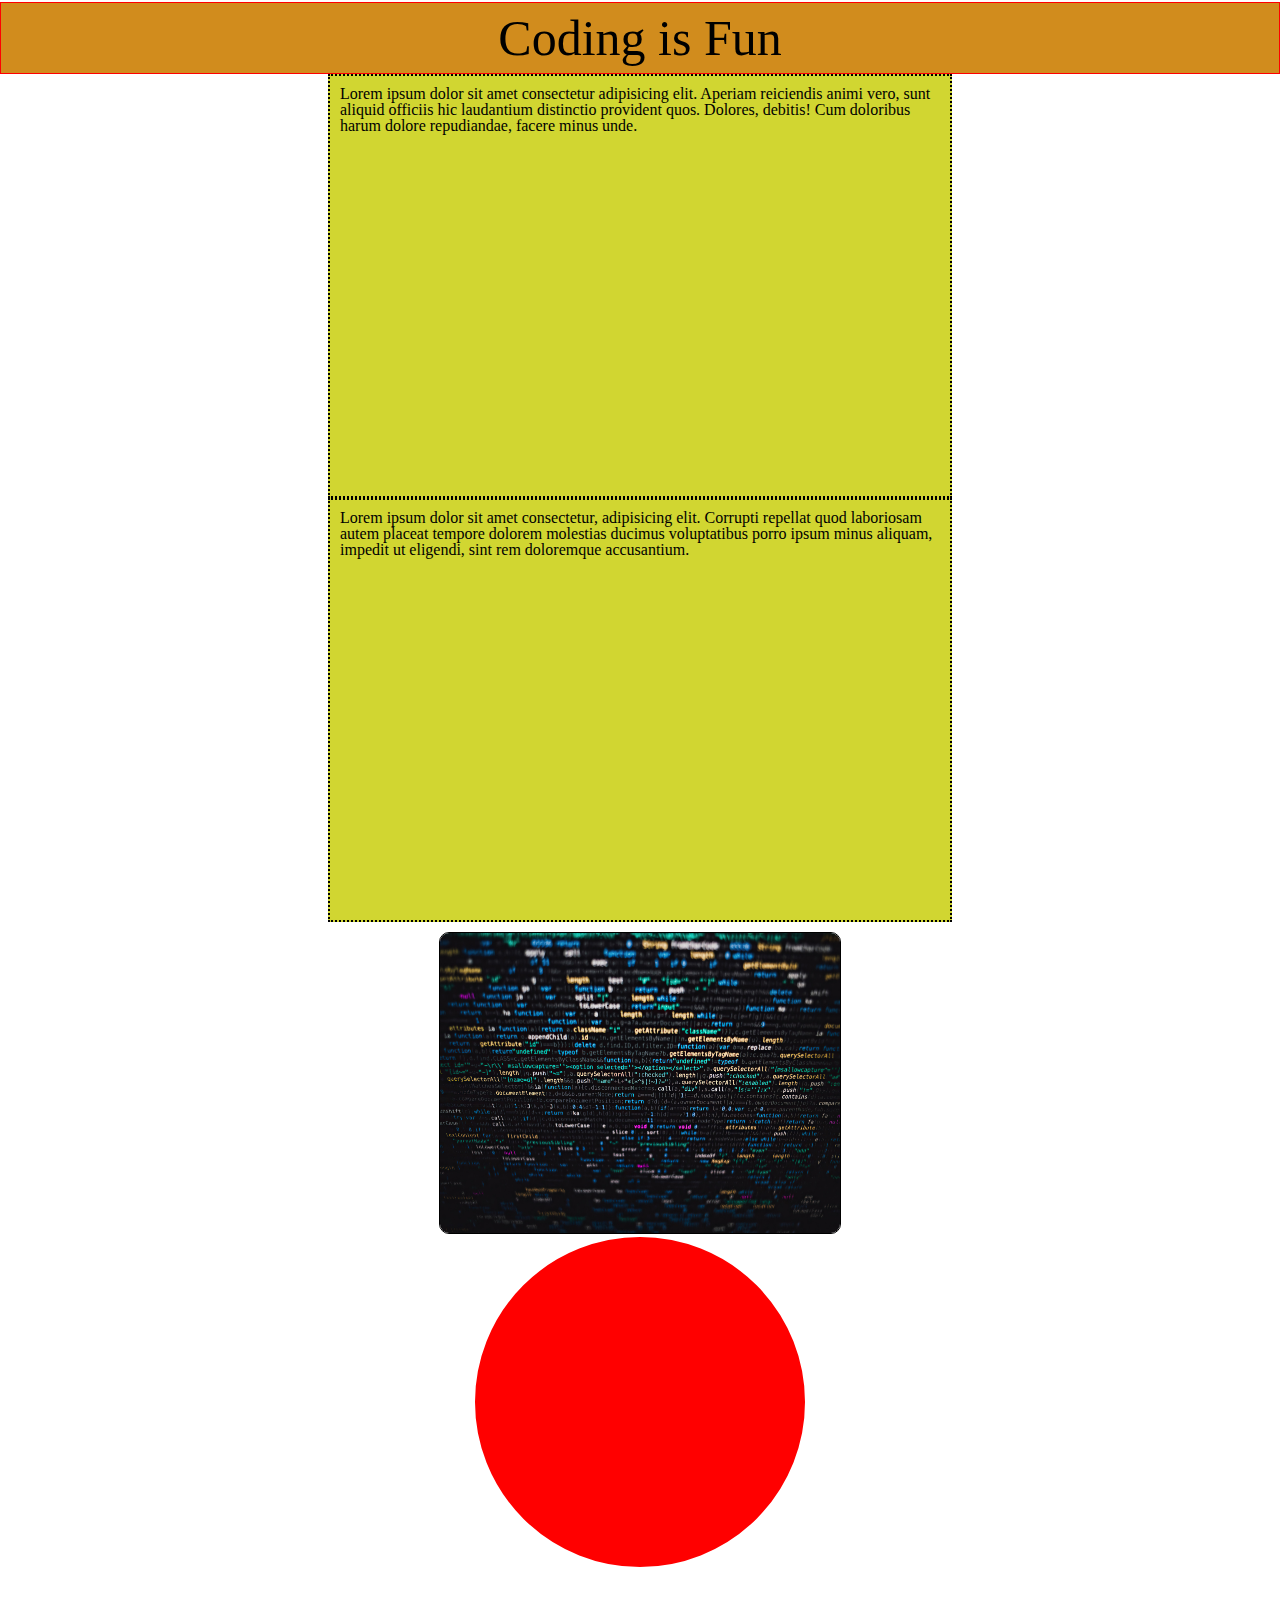
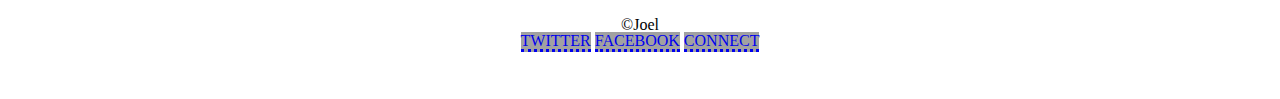
<file: block-BHaaap/index.html>
<!DOCTYPE html>
<html lang="en">
    <head>
        <meta charset="en">
        <title>Box Model</title>
        <link rel="stylesheet" href="stylesheet/style.css">
    </head>
    <body>
        <div id="heading"><h1>Coding is Fun</h1></div>
        <div class="para"><p>Lorem ipsum dolor sit amet consectetur adipisicing elit. Aperiam reiciendis animi vero, sunt aliquid officiis hic laudantium distinctio provident quos. Dolores, debitis! Cum doloribus harum dolore repudiandae, facere minus unde.</p></div>
        <div class="para"><p>Lorem ipsum dolor sit amet consectetur, adipisicing elit. Corrupti repellat quod laboriosam autem placeat tempore dolorem molestias ducimus voluptatibus porro ipsum minus aliquam, impedit ut eligendi, sint rem doloremque accusantium.</p></div>
        <div class="image"><img class="image2" src="assets/media/wallpapersden.com_programming-coding-language_1920x1080.jpg" alt="coding wallpaper" height="300px" width="400px">
        <div class="box"></div></div>
    </body>
    <footer class="foot">
        <small>&copy;Joel</small>
        <div>
            <a class="links" href="https://twitter.com/jopoepl?lang=en" target="_blank">TWITTER</a>
            <a class="links" href="https://www.facebook.com/jopoepl" target="_blank">FACEBOOK</a>
            <a class="links" href="mailto:joel_joseph93@outlook.com?subject=Hi&body=I%20want%20to%20connect%20with%20you!">CONNECT</a>
        </div>
    </footer>
</html>


<!---

### Create a web page with the following characteristics:

1. Heading element(h1) should be at the top of the page.
2. After the heading, there should be a paragraph.
3. After the paragraph add an image having all the corner rounded.
4. Below the image, there should be a circle with red background.
5. At the bottom of the page, there must be a footer containing few links.
6. The H1 has 1px red solid borders, background color #D18C1D, and 10px of space between the content and the border (padding)
7. The paragraph is contained in 600px by 400px boxes with 2px black dotted borders and background color #D1D631
8. Links have a 3px blue dashed border on the bottom only and background color #A1A1A1

- Using CSS resets is necessary.
- Use semantic tags and keep the nesting and indentation proper.

--->
</file>
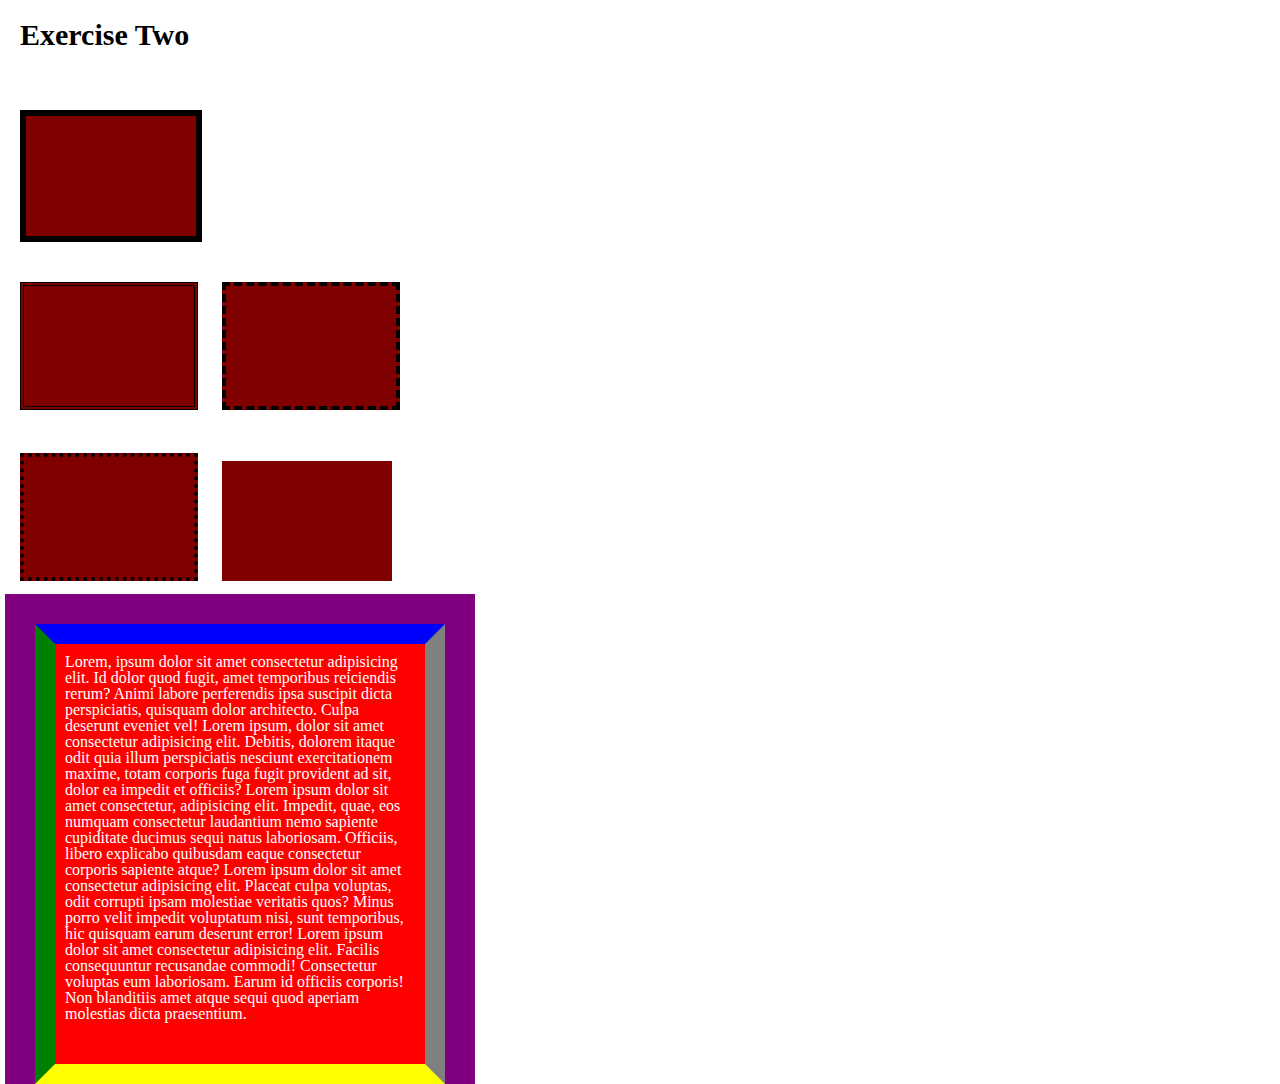
<file: block-BHaaaq/index.html>
<!DOCTYPE html>
<html lang="en">
    <head>
        <meta charset="UTF-8">
        <title>Red Squares</title>
        <link rel="stylesheet" href="style.css">
    </head>
    <body>
        <h3 class="heading"> Exercise Two</h3>
        <div class="square1"></div>
        <span id="span1"></span>
        <span id="span2"></span>
        <div></div>
        <span id="span3"></span>
        <span id="span4"></span>
        <div class="square4"></div>
        <div class="square5">Lorem, ipsum dolor sit amet consectetur adipisicing elit. Id dolor quod fugit, amet temporibus reiciendis rerum? Animi labore perferendis ipsa suscipit dicta perspiciatis, quisquam dolor architecto. Culpa deserunt eveniet vel! Lorem ipsum, dolor sit amet consectetur adipisicing elit. Debitis, dolorem itaque odit quia illum perspiciatis nesciunt exercitationem maxime, totam corporis fuga fugit provident ad sit, dolor ea impedit et officiis? Lorem ipsum dolor sit amet consectetur, adipisicing elit. Impedit, quae, eos numquam consectetur laudantium nemo sapiente cupiditate ducimus sequi natus laboriosam. Officiis, libero explicabo quibusdam eaque consectetur corporis sapiente atque? Lorem ipsum dolor sit amet consectetur adipisicing elit. Placeat culpa voluptas, odit corrupti ipsam molestiae veritatis quos? Minus porro velit impedit voluptatum nisi, sunt temporibus, hic quisquam earum deserunt error! Lorem ipsum dolor sit amet consectetur adipisicing elit. Facilis consequuntur recusandae commodi! Consectetur voluptas eum laboriosam. Earum id officiis corporis! Non blanditiis amet atque sequi quod aperiam molestias dicta praesentium.</div>
    </body>

</html>

<!---
### Create a page according to the layout shown below

![Box Model Exercise 2](https://raw.githubusercontent.com/suraj122/AC-STYLE-images/master/box-model/ex-2.png)

- Using CSS resets is necessary.
- Use semantic tags and keep the nesting and indentation proper.
--->
</file>
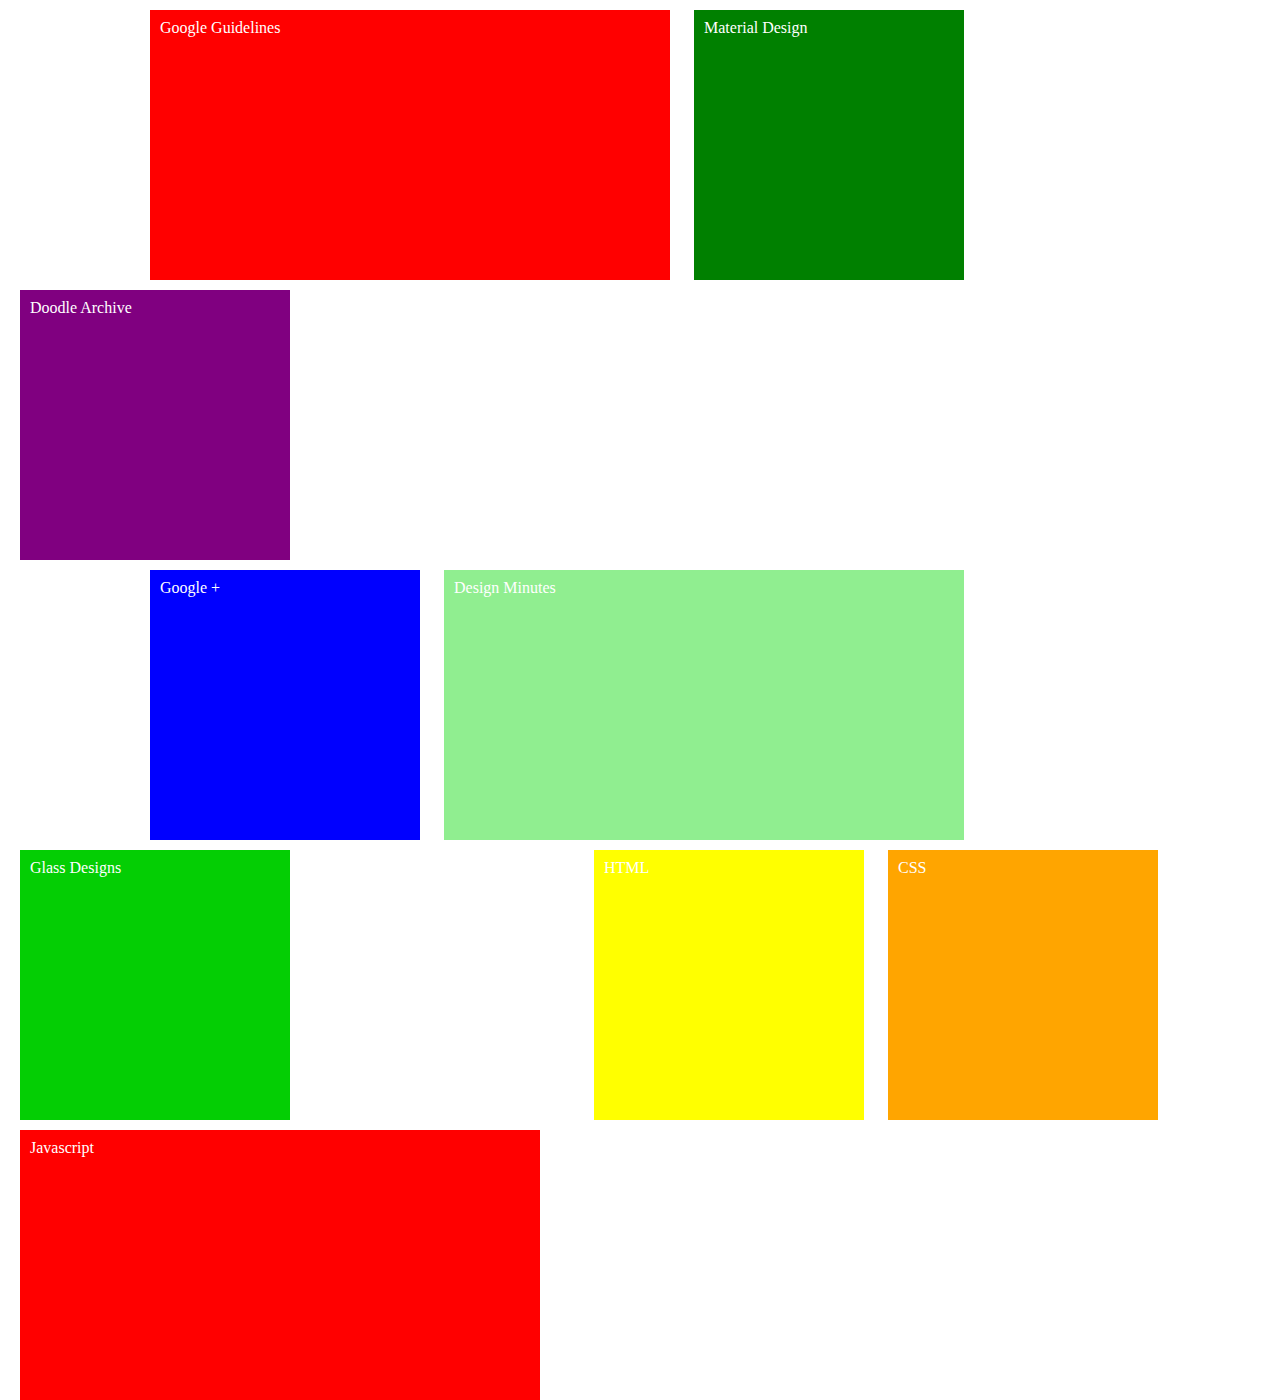
<file: block-BHaaar/index.html>
<!DOCTYPE html>
<html lang="en">
    <head>
        <meta charset="UTF-8">
        <title>Box Model Assignment 2</title>
        <link rel="stylesheet" href="style.css">
    </head>
    <body>
    <div class="container-box">
        <div class="googleg">Google Guidelines</div>
        <div class="materiald">Material Design</div>
        <span class="doodlea">Doodle Archive</span>
    </div>
    <div class="container-box2"> 
        <span class="googlep">Google +</span>
        <span class="designm">Design Minutes</span>
        <span class="glassd">Glass Designs</span>
        <span class="htmlbox">HTML</span>
        <span class="cssbox">CSS</span>
        <span class="javascriptbox">Javascript</span>
    </div>
    </body>
</html>


<!--
### Create a page according to the layout shown below

![Box Model Exercise 3](https://raw.githubusercontent.com/suraj122/AC-STYLE-images/master/box-model/ex-3.png)

- Using CSS resets is necessary.
- Use semantic tags and keep the nesting and indentation proper.
-->
</file>
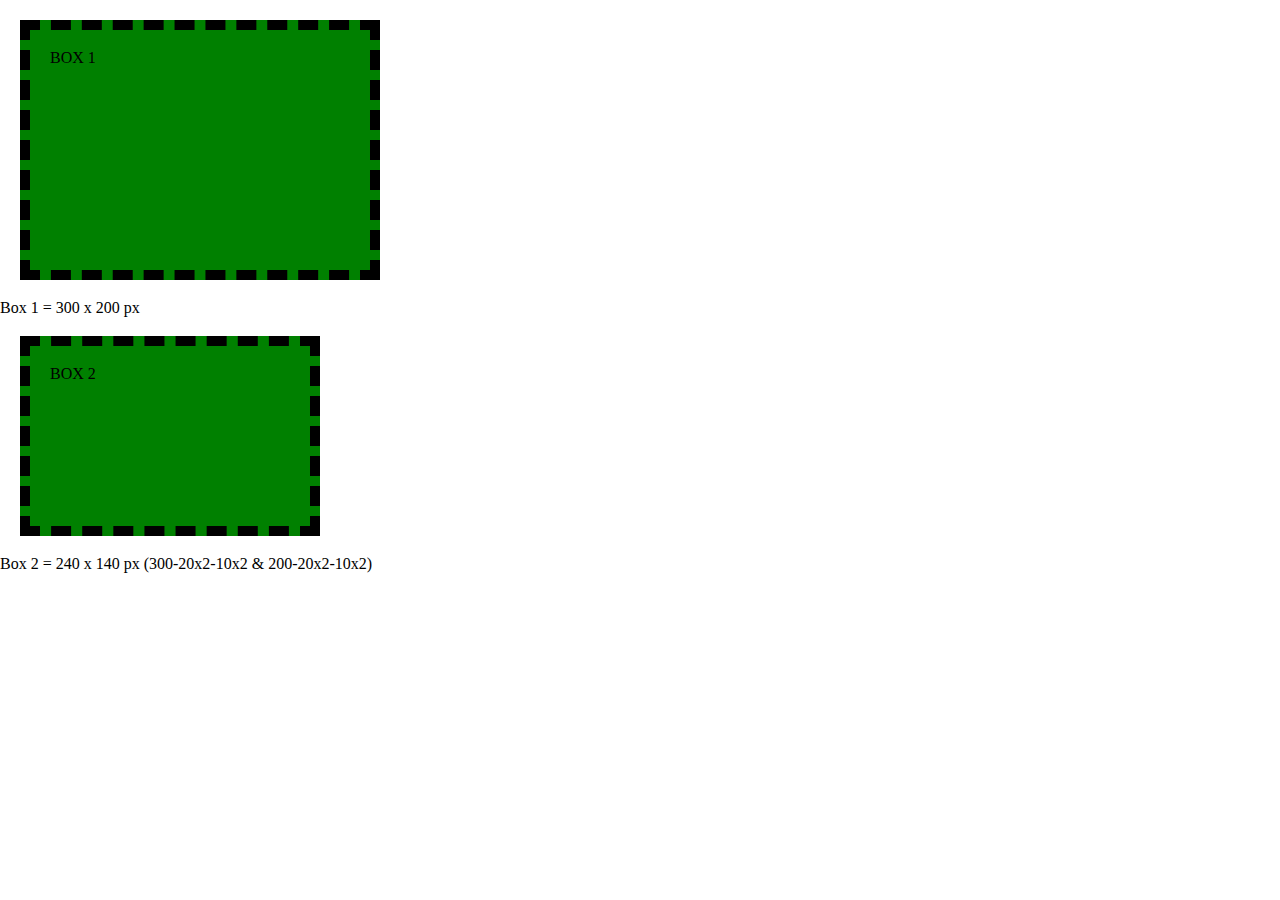
<file: block-BHaaas/index.html>
<!DOCTYPE html>
<html lang="en">
    <head>
        <meta charset="UTF-8">
        <title>Assignment 4 BOX Models</title>
        <link rel="stylesheet" href="style.css">
    </head>
    <body>
        <div class="box1">BOX 1</div>
        <p>Box 1 = 300 x 200 px</p>
        <div class="box2">BOX 2</div>
        <p>Box 2 = 240 x 140 px (300-20x2-10x2 & 200-20x2-10x2)</p>
    </body>
</html>
</file>
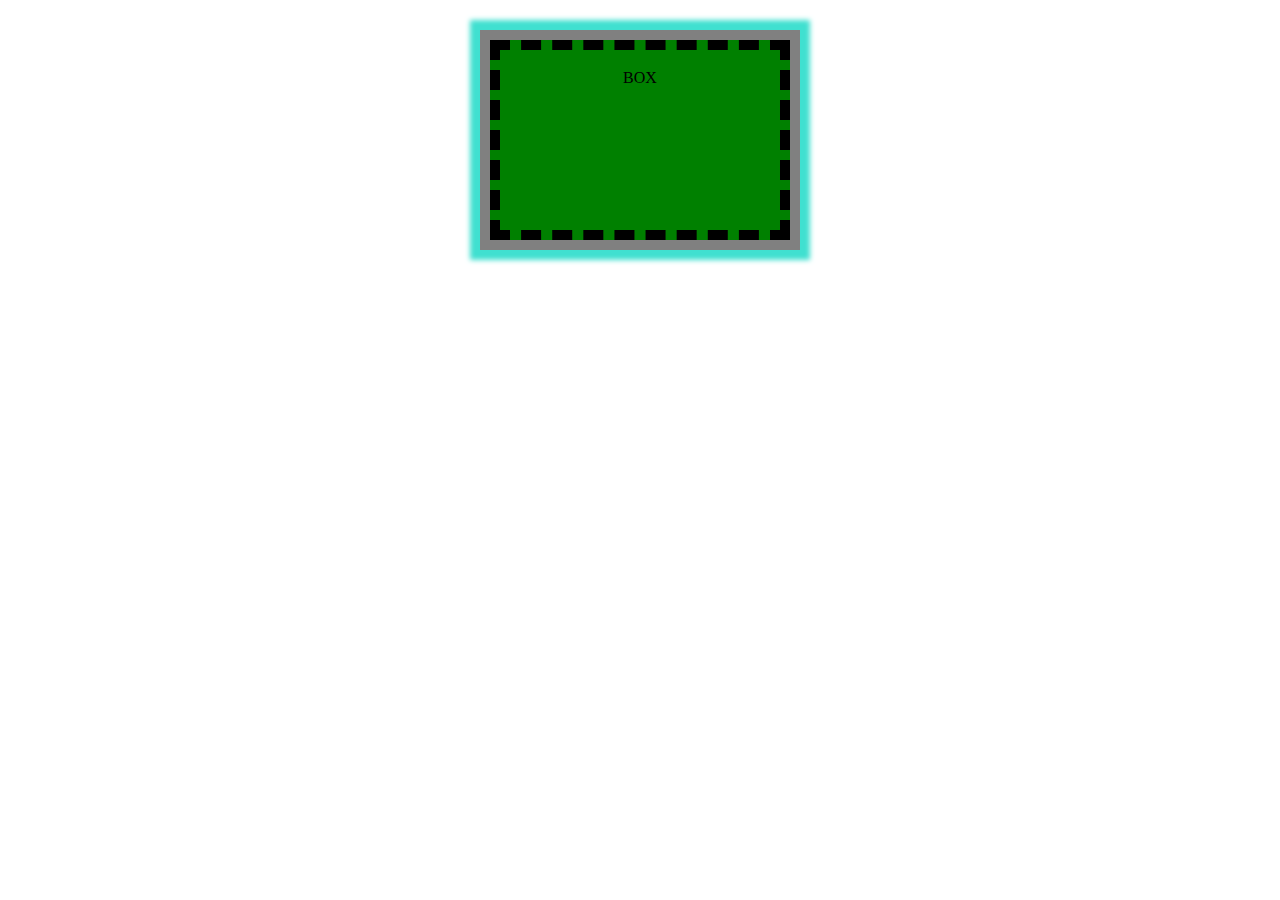
<file: block-BHaaat/index.html>
<!DOCTYPE html>
<html lang="en">
    <head>
        <meta charset="UTF-8">
        <title>Box Model Assignment 5</title>
        <link rel="stylesheet" href="style.css">
    </head>
    <body>
    <section>
 
        <div class="box">BOX</div>
    </section>

    </body>
</html>


<!---
### Create a page with the following elements

1. Create a page having just one box.

2. The box has some width, height, padding, border, and margin.

3. Also, apply the outline around the box.

4. Create a solid border around the box using a box-shadow.

5. The color of the background, border, outline, and the border created using box-shadow should be different.

- Note: There should not be an expansion in the size of the box after applying padding and border.

- Using CSS resets is necessary.
- Use semantic tags and keep the nesting and indentation proper.
--->
</file>
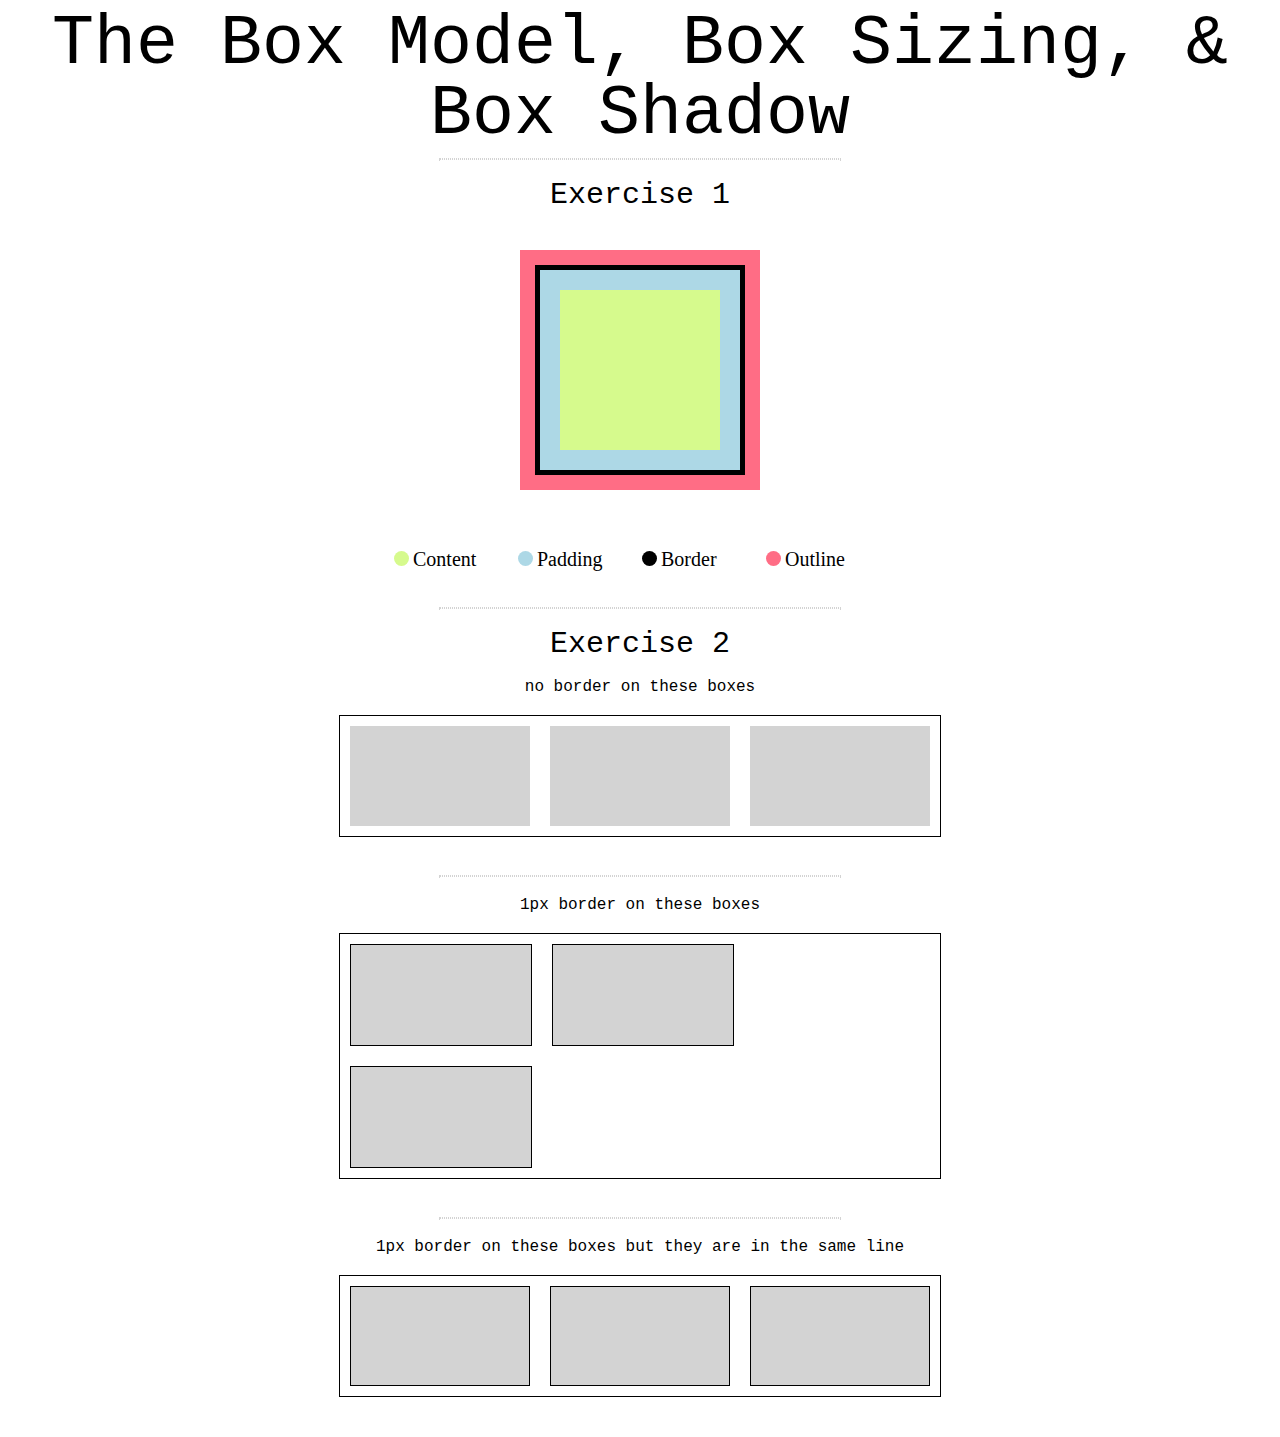
<file: block-BHaaau/index.html>
<!DOCTYPE html>
<html lang="en">
    <head>
        <meta charset="UTF-8">
        <title>Box Model Assignment VI</title>
        <link rel="stylesheet" href="style.css">
    </head>
    <body>
        <h1>The Box Model, Box Sizing, & Box Shadow</h1>
        <hr>
        <h2>Exercise 1</h2>
        <div id="firstsquare">
            <span class="square1"></span>
        </div>
            <br>
            <div class="textbox"><span class="icon icon1"></span> 
            <span class="text">Content</span>
            </div>
            <div class="textbox"><span class="icon icon2"></span>
            <span class="text">Padding</span>
            </div>
            <div class="textbox"><span class="icon icon3"></span>
            <span class="text">Border</span>
            </div>
            <div class="textbox"><span class="icon icon4"></span>
            <span class="text">Outline</span>
            </div>
            <br>
            <hr>
            <h2>Exercise 2</h2>
            <p>no border on these boxes</p>
        <div class="container">
            
            <span></span>
            <span></span>
            <span></span>
        </div>
        <hr>
        <p>1px border on these boxes</p>
        <div class="container">
            <span class="box1"></span>
            <span class="box1"></span>
            <span class="box1"></span>
        </div>
        <hr>
        <p>1px border on these boxes but they are in the same line</p>
        <div class="container">
            <span class="box2"></span>
            <span class="box2"></span>
            <span class="box2"></span>
        </div>
    </body>
</html>
<!---
### Create a page according to the layout shown below

![Box Model Exercise 6](https://raw.githubusercontent.com/suraj122/AC-STYLE-images/master/box-model/ex-6.png)

#### Problems for exercise 2 in the layout

- Each parent container has width of 600px and border of 1px;
- Each children box has width 180px and height 100px as well as margin of 10px;
- Each child box which is having border has border-width 1px.
- Note in the first container the boxes do not have any border.

- Using CSS resets is necessary.
- Use semantic tags and keep the nesting and indentation proper.
--->
</file>
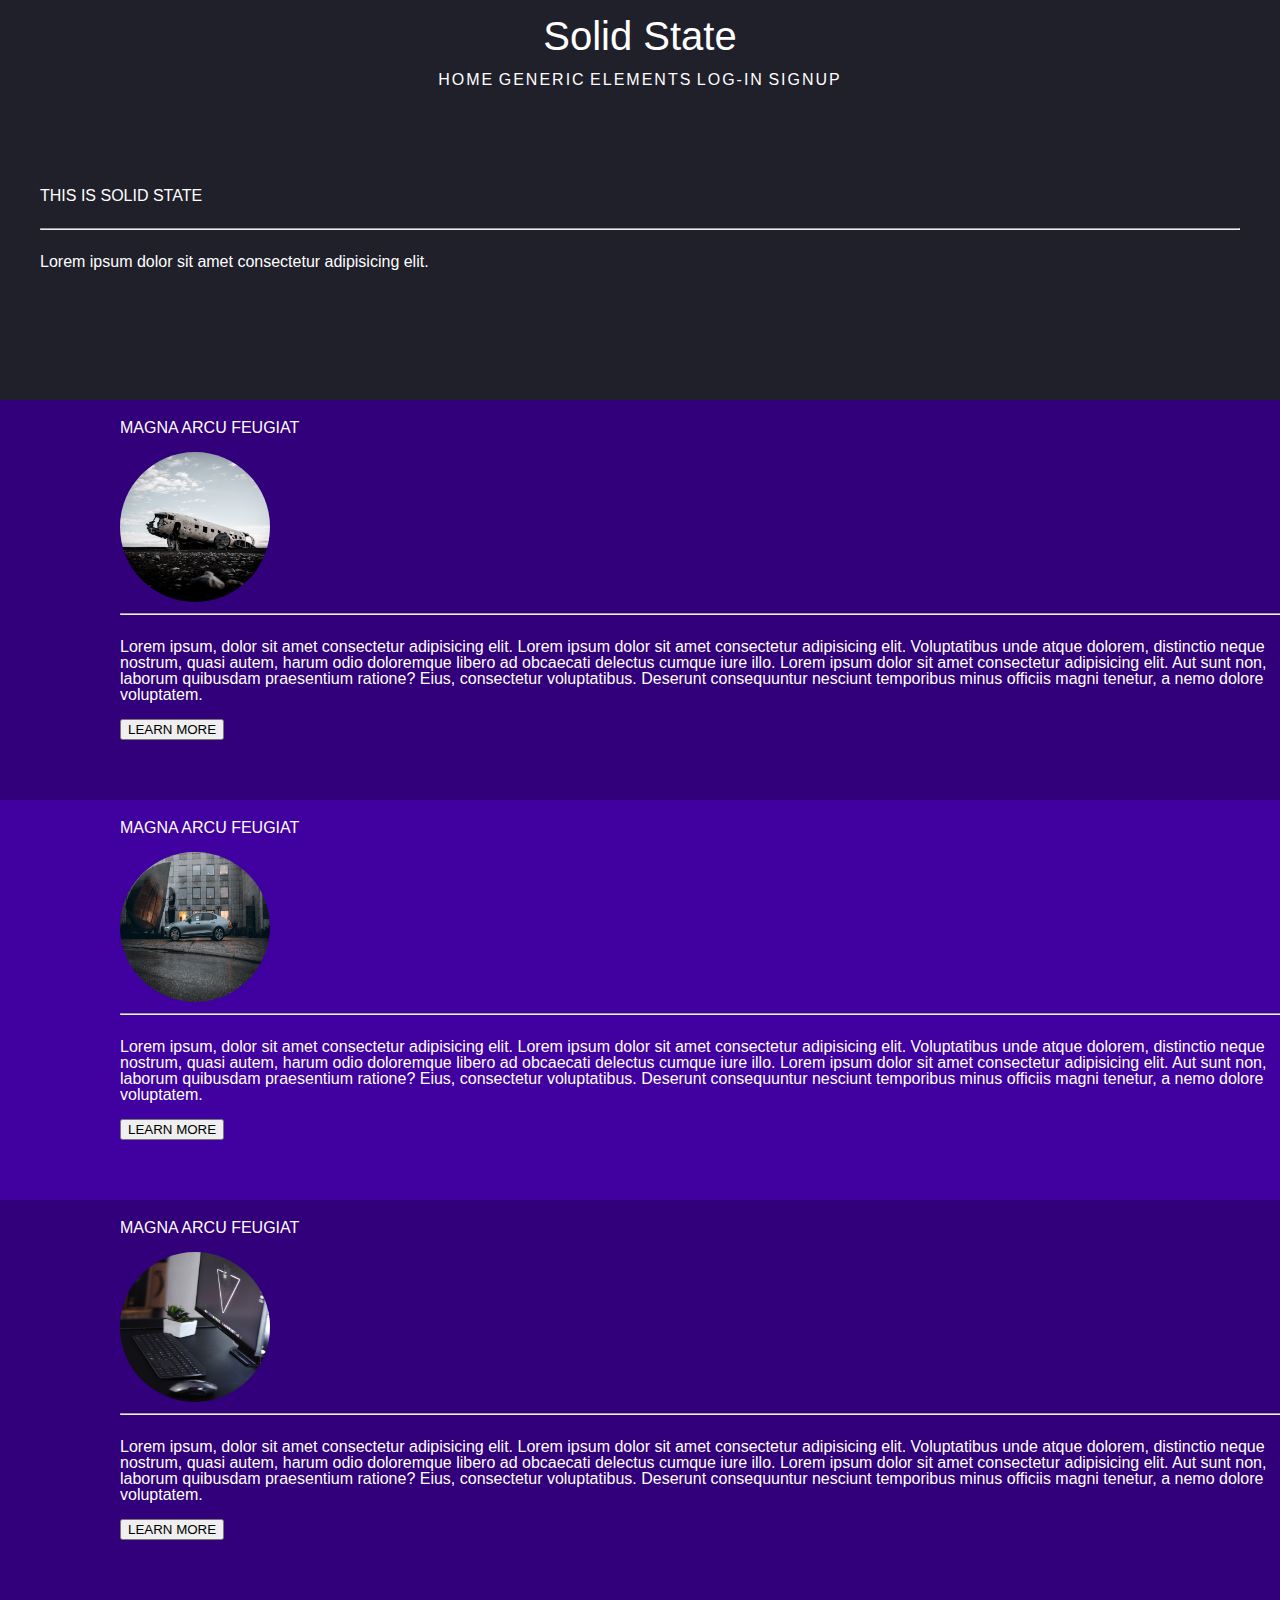
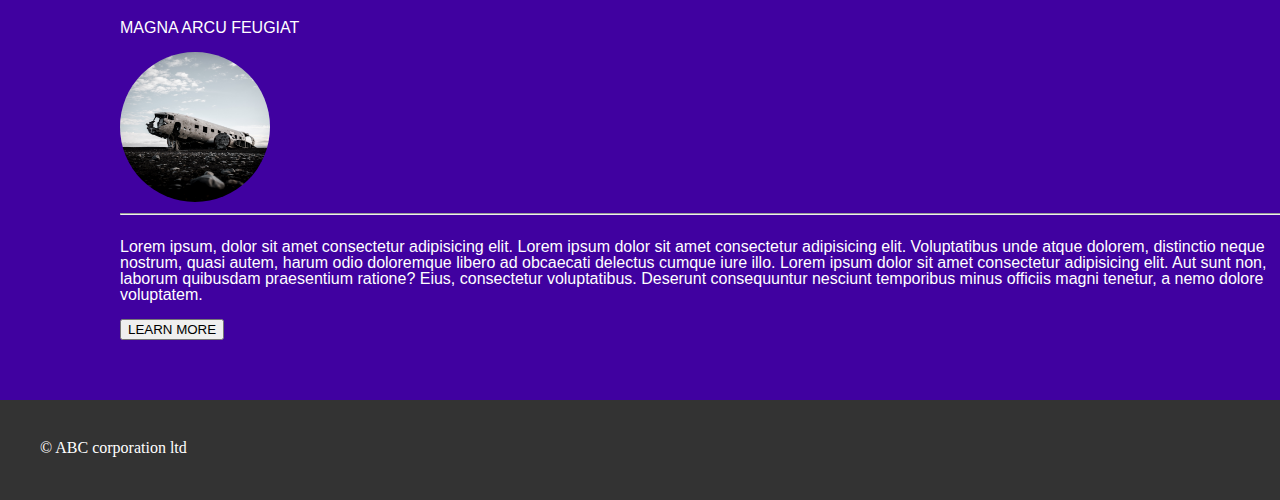
<file: block-BHaaav/index.html>
<!DOCTYPE html>
<html lang="en">
    <head>
        <meta charset="UTF-8">
        <title>BOX MODEL Exercise 7</title>
        <link rel="stylesheet" href="style.css">
    </head>
    <body>
    <div class="container1">
        <header>
            <br>
            <h1>Solid State</h1>
            <br>
            <nav>
                <div class="navtext">

                    <a href="#">HOME</a>
                    <a href="#">GENERIC</a>
                    <a href="#">ELEMENTS</a>
                    <a href="#">LOG-IN</a>
                    <a href="#">SIGNUP</a>
                </div>        
            </nav>
        </header>
        <main>
            <article class="maincontainer">
                <div class="maintitleimage">
                <h3>THIS IS SOLID STATE</h3>
                <br>
                <hr>
                <br>
                <p>Lorem ipsum dolor sit amet consectetur adipisicing elit. </p>
            </article>
    </div>        
      <div class="container2">
                <div class="titleimage">
                    <h3>MAGNA ARCU FEUGIAT</h3>
                    <br>
                    <img class="roundimage" src="assets/media/bechir-kaddech-cEO2gnyqleA-unsplash.jpg" alt="car">
                    <br>
                    <hr>
                    <br>
                    <p>Lorem ipsum, dolor sit amet consectetur adipisicing elit. Lorem ipsum dolor sit amet consectetur adipisicing elit. Voluptatibus unde atque dolorem, distinctio neque nostrum, quasi autem, harum odio doloremque libero ad obcaecati delectus cumque iure illo. Lorem ipsum dolor sit amet consectetur adipisicing elit. Aut sunt non, laborum quibusdam praesentium ratione? Eius, consectetur voluptatibus. Deserunt consequuntur nesciunt temporibus minus officiis magni tenetur, a nemo dolore voluptatem.</dolores></p>
                    <br>
                    <a href="#"><button>LEARN MORE</button></a>
                    <br>
                </div>     
      </div>
      <div class="container2 container3">
        <div class="titleimage">
            <h3>MAGNA ARCU FEUGIAT</h3>
            <br>
            <img class="roundimage" src="assets/media/isak-pettersson-d8VkM-PzQIc-unsplash.jpg" alt="car">
            <br>
            <hr>
            <br>
            <p>Lorem ipsum, dolor sit amet consectetur adipisicing elit. Lorem ipsum dolor sit amet consectetur adipisicing elit. Voluptatibus unde atque dolorem, distinctio neque nostrum, quasi autem, harum odio doloremque libero ad obcaecati delectus cumque iure illo. Lorem ipsum dolor sit amet consectetur adipisicing elit. Aut sunt non, laborum quibusdam praesentium ratione? Eius, consectetur voluptatibus. Deserunt consequuntur nesciunt temporibus minus officiis magni tenetur, a nemo dolore voluptatem.</dolores></p>
            <br>
            <a href="#"><button>LEARN MORE</button></a>
            <br>
        </div>    
        </div>
        <div class="container2 container4">
            <div class="titleimage">
                <h3>MAGNA ARCU FEUGIAT</h3>
                <br>
                <img class="roundimage" src="assets/media/jhon-paul-dela-cruz-zaidDjnCPyY-unsplash.jpg" alt="car">
                <br>
                <hr>
                <br>
                <p>Lorem ipsum, dolor sit amet consectetur adipisicing elit. Lorem ipsum dolor sit amet consectetur adipisicing elit. Voluptatibus unde atque dolorem, distinctio neque nostrum, quasi autem, harum odio doloremque libero ad obcaecati delectus cumque iure illo. Lorem ipsum dolor sit amet consectetur adipisicing elit. Aut sunt non, laborum quibusdam praesentium ratione? Eius, consectetur voluptatibus. Deserunt consequuntur nesciunt temporibus minus officiis magni tenetur, a nemo dolore voluptatem.</dolores></p>
                <br>
                <a href="#"><button>LEARN MORE</button></a>
                <br>
            </div>  
        </div>    
        <div class="container2 container5">
                <div class="titleimage">
                    <h3>MAGNA ARCU FEUGIAT</h3>
                    <br>
                    <img class="roundimage" src="assets/media/bechir-kaddech-cEO2gnyqleA-unsplash.jpg" alt="car">
                    <br>
                    <hr>
                    <br>
                    <p>Lorem ipsum, dolor sit amet consectetur adipisicing elit. Lorem ipsum dolor sit amet consectetur adipisicing elit. Voluptatibus unde atque dolorem, distinctio neque nostrum, quasi autem, harum odio doloremque libero ad obcaecati delectus cumque iure illo. Lorem ipsum dolor sit amet consectetur adipisicing elit. Aut sunt non, laborum quibusdam praesentium ratione? Eius, consectetur voluptatibus. Deserunt consequuntur nesciunt temporibus minus officiis magni tenetur, a nemo dolore voluptatem.</dolores></p>
                    <br>
                    <a href="#"><button>LEARN MORE</button></a>
                    <br>
                </div>
        </div>   
  </div> 
    </div>    
        </main>
    <footer>
       <div class="copyright"> &copy; ABC corporation ltd</div>
    </footer>    
    </body>

</html>


<!---
### Create a page according to the layout shown below

![Box Model Exercise 7](https://raw.githubusercontent.com/suraj122/AC-STYLE-images/master/box-model/ex-7.png)

- Using CSS resets is necessary.
- Use semantic tags and keep the nesting and indentation proper.

--->
</file>
<file: block-BHaaap/stylesheet/style.css>
/* http://meyerweb.com/eric/tools/css/reset/ 
   v2.0 | 20110126
   License: none (public domain)
*/

html, body, div, span, applet, object, iframe,
h1, h2, h3, h4, h5, h6, p, blockquote, pre,
a, abbr, acronym, address, big, cite, code,
del, dfn, em, img, ins, kbd, q, s, samp,
small, strike, strong, sub, sup, tt, var,
b, u, i, center,
dl, dt, dd, ol, ul, li,
fieldset, form, label, legend,
table, caption, tbody, tfoot, thead, tr, th, td,
article, aside, canvas, details, embed, 
figure, figcaption, footer, header, hgroup, 
menu, nav, output, ruby, section, summary,
time, mark, audio, video {
	margin: 0;
	padding: 0;
	border: 0;
	font-size: 100%;
	font: inherit;
	vertical-align: baseline;
}
/* HTML5 display-role reset for older browsers */
article, aside, details, figcaption, figure, 
footer, header, hgroup, menu, nav, section {
	display: block;
}
body {
	line-height: 1;
}
ol, ul {
	list-style: none;
}
blockquote, q {
	quotes: none;
}
blockquote:before, blockquote:after,
q:before, q:after {
	content: '';
	content: none;
}
table {
	border-collapse: collapse;
	border-spacing: 0;
}

#heading {
    background-color: #D18C1D;
    border: red;
    border-width: 1px;
    border-style: solid;
    margin-top: 2px;
    text-align: center;
    font-size: 50px;
    padding: 10px;
}

.para {
    background-color: #D1D631;
    width: 600px;
    height: 400px;
    border-color: black;
    border-width: 2px;
    border-style: dotted;
    margin: auto;
    padding: 10px;
}
.image {
    text-align: center;
}
.image2 {
    border: 1px, solid, black;
    border-radius: 10px;
    margin-top: 10px;
}
.box {
    background-color: red;
    height: 300px;
    width: 300px;
    padding: 10px;
    border: 5px, solid, red;
    border-radius: 300px;
    margin: 0 auto;
}

.foot {
    text-align: center;
    padding: 50px;
}
.links {
    border-bottom: blue;
    border-top: 0;
    border-right: 0;
    border-bottom: 3px;
    border-left: 0;
    border-style: dotted;
    background-color: #A1A1A1;
    text-decoration: none;

}
</file>
<file: block-BHaaaq/style.css>
/* http://meyerweb.com/eric/tools/css/reset/ 
   v2.0 | 20110126
   License: none (public domain)
*/

html, body, div, span, applet, object, iframe,
h1, h2, h3, h4, h5, h6, p, blockquote, pre,
a, abbr, acronym, address, big, cite, code,
del, dfn, em, img, ins, kbd, q, s, samp,
small, strike, strong, sub, sup, tt, var,
b, u, i, center,
dl, dt, dd, ol, ul, li,
fieldset, form, label, legend,
table, caption, tbody, tfoot, thead, tr, th, td,
article, aside, canvas, details, embed, 
figure, figcaption, footer, header, hgroup, 
menu, nav, output, ruby, section, summary,
time, mark, audio, video {
	margin: 0;
	padding: 0;
	border: 0;
	font-size: 100%;
	font: inherit;
	vertical-align: baseline;
}
/* HTML5 display-role reset for older browsers */
article, aside, details, figcaption, figure, 
footer, header, hgroup, menu, nav, section {
	display: block;
}
body {
	line-height: 1;
}
ol, ul {
	list-style: none;
}
blockquote, q {
	quotes: none;
}
blockquote:before, blockquote:after,
q:before, q:after {
	content: '';
	content: none;
}
table {
	border-collapse: collapse;
	border-spacing: 0;
}

.heading {
    font-size: 30px;
    font-weight: bold;
    padding: 20px;
}

.square1 {
        width: 150px;
        height: 100px;
        background-color:maroon;
        border-color: black;
        border-style: solid;
        border-width: 6px;
        margin-left: 20px;
        margin-top: 40px;
        padding: 10px;
}

.square2 {
    display: block;
    width: 150px;
    height: 100px;
    background-color:maroon;
    border-color: black;
    border-style: solid;
    border-width: 4px;
    margin-left: 20px;
    margin-top: 40px;
    padding: 10px;

}

#span1 {
    display: inline-block;
    height: 100px;
    width: 150px;
    background-color:maroon;
    border-color: black;
    border-style: double;
    border-width: 4px;
    margin-left: 20px;
    margin-top: 40px;
    padding: 10px;

}

#span2 {
    display: inline-block;
    height: 100px;
    width: 150px;
    background-color:maroon;
    border-color: black;
    border-style: dashed;
    border-width: 4px;
    margin-left: 20px;
    margin-top: 40px;
    padding: 10px;

}

#span3 {
    display: inline-block;
    height: 100px;
    width: 150px;
    background-color:maroon;
    border-color: black;
    border-style: dotted;
    border-width: 4px;
    margin-left: 20px;
    margin-top: 40px;
    padding: 10px;

}

#span4{
    display: inline-block;
    height: 100px;
    width: 150px;
    background-color:maroon;
    margin-left: 20px;
    margin-top: 40px;
    padding: 10px;

}

.square5 {
    height: 400px;
    width: 350px;
    background-color:red;
    color: white;
    border-color: black;
    border-style: solid;
    border-width: 20px;
    border-top-color:blue;
    border-right-color:grey;
    border-left-color: green;
    border-bottom-color: yellow;
    outline: purple;
    outline-style: solid;
    margin-left: 35px;
    outline-width: 30px;
    margin-top: 40px;
    padding: 10px;
    box-shadow: 2px, 2px, 2px, black;
}
</file>
<file: block-BHaaar/style.css>
/* http://meyerweb.com/eric/tools/css/reset/ 
   v2.0 | 20110126
   License: none (public domain)
*/

html, body, div, span, applet, object, iframe,
h1, h2, h3, h4, h5, h6, p, blockquote, pre,
a, abbr, acronym, address, big, cite, code,
del, dfn, em, img, ins, kbd, q, s, samp,
small, strike, strong, sub, sup, tt, var,
b, u, i, center,
dl, dt, dd, ol, ul, li,
fieldset, form, label, legend,
table, caption, tbody, tfoot, thead, tr, th, td,
article, aside, canvas, details, embed, 
figure, figcaption, footer, header, hgroup, 
menu, nav, output, ruby, section, summary,
time, mark, audio, video {
	margin: 0;
	padding: 0;
	border: 0;
	font-size: 100%;
	font: inherit;
	vertical-align: baseline;
}
/* HTML5 display-role reset for older browsers */
article, aside, details, figcaption, figure, 
footer, header, hgroup, menu, nav, section {
	display: block;
}
body {
	line-height: 1;
}
ol, ul {
	list-style: none;
}
blockquote, q {
	quotes: none;
}
blockquote:before, blockquote:after,
q:before, q:after {
	content: '';
	content: none;
}
table {
	border-collapse: collapse;
	border-spacing: 0;
}

body {
    color: white;
}

.googleg {
display: inline-block;
width: 500px;
height: 250px;
background-color: red;
padding: 10px;
margin-top: 10px;
margin-left: 150px;
}

.materiald {
display: inline-block;
width: 250px;
height: 250px;
background-color:green;
padding: 10px;
margin-top: 10px;
margin-left: 20px;
}

.doodlea {
display: inline-block;
width: 250px;
height: 250px;
background-color:purple;
padding: 10px;
margin-top: 10px;
margin-left: 20px;
margin-right: 150px;
}


.googlep {
    display: inline-block;
    width: 250px;
    height: 250px;
    background-color:blue;
    padding: 10px;
    margin-top: 10px;
    margin-left: 150px;
    
}

.designm {
    display: inline-block;
    width: 500px;
    height: 250px;
    background-color:lightgreen;
    padding: 10px;
    margin-top: 10px;
    margin-left: 20px;
}

.glassd {
    display: inline-block;
    width: 250px;
    height: 250px;
    background-color:rgb(4, 206, 4);
    padding: 10px;
    margin-top: 10px;
    margin-left: 20px;
    margin-right: 150px;
}

.htmlbox {
    display: inline-block;
    width: 250px;
    height: 250px;
    background-color: yellow;
    padding: 10px;
    margin-top: 10px;
    margin-left: 150px;
}

.cssbox {
    display: inline-block;
    width: 250px;
    height: 250px;
    background-color: orange;
    padding: 10px;
    margin-top: 10px;
    margin-left: 20px;
}

.javascriptbox {
    display: inline-block;
    width: 500px;
    height: 250px;
    background-color: red;
    padding: 10px;
    margin-top: 10px;
    margin-left: 20px;
    margin-right: 150px;
}
</file>
<file: block-BHaaas/style.css>
/* http://meyerweb.com/eric/tools/css/reset/ 
   v2.0 | 20110126
   License: none (public domain)
*/

html, body, div, span, applet, object, iframe,
h1, h2, h3, h4, h5, h6, p, blockquote, pre,
a, abbr, acronym, address, big, cite, code,
del, dfn, em, img, ins, kbd, q, s, samp,
small, strike, strong, sub, sup, tt, var,
b, u, i, center,
dl, dt, dd, ol, ul, li,
fieldset, form, label, legend,
table, caption, tbody, tfoot, thead, tr, th, td,
article, aside, canvas, details, embed, 
figure, figcaption, footer, header, hgroup, 
menu, nav, output, ruby, section, summary,
time, mark, audio, video {
	margin: 0;
	padding: 0;
	border: 0;
	font-size: 100%;
	font: inherit;
	vertical-align: baseline;
}
/* HTML5 display-role reset for older browsers */
article, aside, details, figcaption, figure, 
footer, header, hgroup, menu, nav, section {
	display: block;
}
body {
	line-height: 1;
}
ol, ul {
	list-style: none;
}
blockquote, q {
	quotes: none;
}
blockquote:before, blockquote:after,
q:before, q:after {
	content: '';
	content: none;
}
table {
	border-collapse: collapse;
	border-spacing: 0;
}

.box1 {
    box-sizing: content-box;
    background-color: green;
    height: 200px;
    width: 300px;
    padding: 20px;
    border-style: dashed;
    border-width: 10px;
    border-color: black;
    margin: 20px;

}
.box2 {
    box-sizing: border-box;
    background-color: green;
    height: 200px;
    width: 300px;
    padding: 20px;
    border-style: dashed;
    border-width: 10px;
    border-color: black;
    margin: 20px;
}
</file>
<file: block-BHaaat/style.css>
/* http://meyerweb.com/eric/tools/css/reset/ 
   v2.0 | 20110126
   License: none (public domain)
*/

html, body, div, span, applet, object, iframe,
h1, h2, h3, h4, h5, h6, p, blockquote, pre,
a, abbr, acronym, address, big, cite, code,
del, dfn, em, img, ins, kbd, q, s, samp,
small, strike, strong, sub, sup, tt, var,
b, u, i, center,
dl, dt, dd, ol, ul, li,
fieldset, form, label, legend,
table, caption, tbody, tfoot, thead, tr, th, td,
article, aside, canvas, details, embed, 
figure, figcaption, footer, header, hgroup, 
menu, nav, output, ruby, section, summary,
time, mark, audio, video {
	margin: 0;
	padding: 0;
	border: 0;
	font-size: 100%;
	font: inherit;
	vertical-align: baseline;
}
/* HTML5 display-role reset for older browsers */
article, aside, details, figcaption, figure, 
footer, header, hgroup, menu, nav, section {
	display: block;
}
body {
	line-height: 1;
}
ol, ul {
	list-style: none;
}
blockquote, q {
	quotes: none;
}
blockquote:before, blockquote:after,
q:before, q:after {
	content: '';
	content: none;
}
table {
	border-collapse: collapse;
	border-spacing: 0;
}

section {
    text-align: center;
    margin-top: 20px;
}

.box {
    box-sizing: border-box;
    display: inline-block;
    background-color: green;
    height: 200px;
    width: 300px;
    text-align: center;
    padding: 20px;
    border-style: dashed;
    border-width: 10px;
    border-color: black;
    margin: 20px;
    outline-width: 10px;
    outline-color: grey;
    outline-style: solid;
    box-shadow: 0px 0px 5px 20px turquoise;
}
</file>
<file: block-BHaaau/style.css>
/* http://meyerweb.com/eric/tools/css/reset/ 
   v2.0 | 20110126
   License: none (public domain)
*/

html, body, div, span, applet, object, iframe,
h1, h2, h3, h4, h5, h6, p, blockquote, pre,
a, abbr, acronym, address, big, cite, code,
del, dfn, em, img, ins, kbd, q, s, samp,
small, strike, strong, sub, sup, tt, var,
b, u, i, center,
dl, dt, dd, ol, ul, li,
fieldset, form, label, legend,
table, caption, tbody, tfoot, thead, tr, th, td,
article, aside, canvas, details, embed, 
figure, figcaption, footer, header, hgroup, 
menu, nav, output, ruby, section, summary,
time, mark, audio, video {
	margin: 0;
	padding: 0;
	border: 0;
	font-size: 100%;
	font: inherit;
	vertical-align: baseline;
}
/* HTML5 display-role reset for older browsers */
article, aside, details, figcaption, figure, 
footer, header, hgroup, menu, nav, section {
	display: block;
}
body {
	line-height: 1;
}
ol, ul {
	list-style: none;
}
blockquote, q {
	quotes: none;
}
blockquote:before, blockquote:after,
q:before, q:after {
	content: '';
	content: none;
}
table {
	border-collapse: collapse;
	border-spacing: 0;
}

section {
    text-align: center;
    margin-top: 20px;
}

body {
    text-align: center;
    margin: 10px 10px ;
}

h1 {
    font-size: 70px;
    font-family: 'Courier New', Courier, monospace
}

h2 {
    font-size: 30px;
    font-family: 'Courier New', Courier, monospace;
    margin: 20px;
}

.square1 {
    display: inline-block;
    box-sizing: border-box;
    text-align: center;
    height: 200px;
    width: 200px;
    text-align: center;
    background-color:rgb(214, 250, 141);
    padding: 10px;
    border-color: #ADD8E6;
    border-width: 20px;
    border-style: solid;
    margin: 30px;
    outline: 5px solid black;
    box-shadow: 0 0 0 20px rgb(255, 109, 133);
}

.textbox {
    display: inline-block;
    height: 30px;
    width: 120px;
    margin: 0px;
    margin-bottom: 20px;
} 
.text {
    font-size: 20px;
    height: 20px;
    width: 20px;
    margin: 0px;
    background-color: white;
}

p {
    font-family: 'Courier New', Courier, monospace;
    margin: 20px;
}

.icon {
    box-sizing: border-box;
    height: 15px;
    width: 15px;
    font-size: 20px;
    border-radius: 50%;
    margin: 0px;
}

.icon1 {
    background-color: rgb(214, 250, 141);
}

.icon2 {
    background-color: #ADD8E6;
}

.icon3 {
    background-color: black;
}

.icon4 {
    background-color: rgb(255, 109, 133);
}

#firstsquare {
    text-align: center;
}
div {
    text-align: left;
    margin: 30px;
}
.container {
    display: inline-block;
    align-items: baseline;
    align-items: baseline;
    height: auto;
    width: 600px;
    border-color: black; 
    border-style: solid;
    border-width: 1px; 
    margin: 0 auto;
    font-size: 0;
    margin-bottom: 30px;
}

hr {
    width: 400px;
    border-style: dotted;
    color: lightgray;
}

span {
    display: inline-block;
    width: 180px;
    height: 100px;
    background-color: lightgray;
    margin: 10px;
}

span.box1 {
    border-width: 1px;
    border-style: solid;
    border-color: black;
}

span.box2 {
    box-sizing: border-box;
    border-width: 1px;
    border-style: solid;
    border-color: black;
}
</file>
<file: block-BHaaav/style.css>
/* http://meyerweb.com/eric/tools/css/reset/ 
   v2.0 | 20110126
   License: none (public domain)
*/

html, body, div, span, applet, object, iframe,
h1, h2, h3, h4, h5, h6, p, blockquote, pre,
a, abbr, acronym, address, big, cite, code,
del, dfn, em, img, ins, kbd, q, s, samp,
small, strike, strong, sub, sup, tt, var,
b, u, i, center,
dl, dt, dd, ol, ul, li,
fieldset, form, label, legend,
table, caption, tbody, tfoot, thead, tr, th, td,
article, aside, canvas, details, embed, 
figure, figcaption, footer, header, hgroup, 
menu, nav, output, ruby, section, summary,
time, mark, audio, video {
	margin: 0;
	padding: 0;
	border: 0;
	font-size: 100%;
	font: inherit;
	vertical-align: baseline;
}
/* HTML5 display-role reset for older browsers */
article, aside, details, figcaption, figure, 
footer, header, hgroup, menu, nav, section {
	display: block;
}
body {
	line-height: 1;
}
ol, ul {
	list-style: none;
}
blockquote, q {
	quotes: none;
}
blockquote:before, blockquote:after,
q:before, q:after {
	content: '';
	content: none;
}
table {
	border-collapse: collapse;
	border-spacing: 0;
}

a{
    color: white;
    text-decoration: none;
    letter-spacing: 2px;
    word-spacing: 3em;
}
body {
    color: white;
}
.container1 {
    font-family:'Lucida Sans', 'Lucida Sans Regular', 'Lucida Grande', 'Lucida Sans Unicode', Geneva, Verdana, sans-serif;
    
    width:inherit;
    height: 400px;
    background-color: rgb(32, 32, 43);
}

.navtext {
    text-align: center;
    color: white;
}

h1 {
    text-align: center;
    margin: auto;
    font-size: 40px;
}

h2 {
    text-align: left;
    font-size: 30px;
    font-weight: bolder;
}

.maintitleimage {
    width: 1200px;
    height:200px;
    display: inline-block;
    text-align: left;
    margin-top: 100px;
    margin-bottom: 40px;
}


.maincontainer {
    text-align:center;
}


.titleimage {

    width: 1200px;
    height: 300px;
    display: inline-block;
    text-align: left;
    margin-top: 20px;
    margin-bottom: 20px;

}

.roundimage {
    height: 150px;
    width: 150px;
    border-radius: 50%;
}

.container2 {
    font-family:'Lucida Sans', 'Lucida Sans Regular', 'Lucida Grande', 'Lucida Sans Unicode', Geneva, Verdana, sans-serif;
    text-align: center;
    width: 1440px;
    height: 400px;
    background-color: #31007a;
}

.container3 {
    background-color: #4001a0;
}

.container4 {
    background-color: #31007a;
}

.container5 {
    background-color: #4001a0;
}
footer {
    height: 100px;
    text-align: center;
    background-color: rgba(0, 0, 0, 0.8);

}

.copyright { 
 width: 1200px;   
 height: 15px;
 display: inline-block;
 margin: 40px;
 text-align: left;

}
</file>
